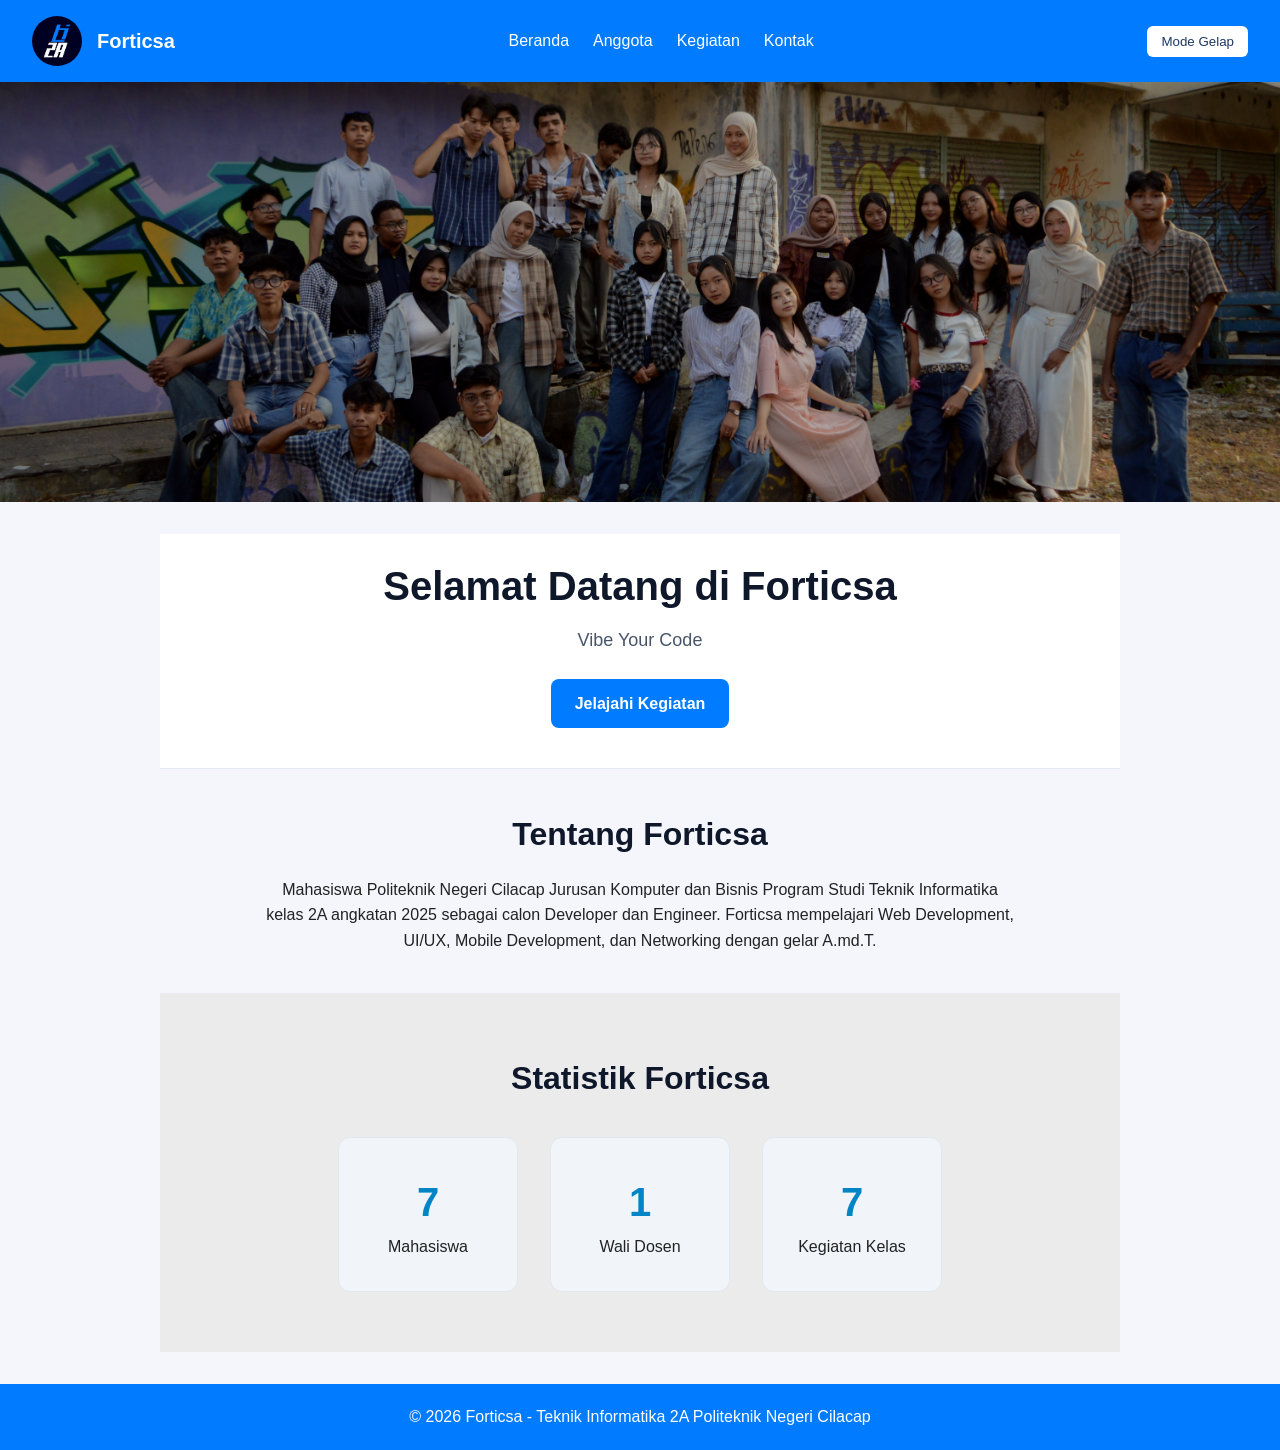
<file: index.html>
<!doctype html>
<html lang="id">
    <head>
        <meta charset="UTF-8" />
        <meta name="viewport" content="width=device-width, initial-scale=1.0" />
        <title>Beranda | Forticsa TI 2A</title>
        <link rel="stylesheet" href="css/style.css" />
    </head>
    <body>
        <!-- Navbar -->
        <header class="navbar">
            <div class="buat-logo">
                <img src="image/forticsa.jpg" alt="Logo Forticsa" class="logo">
                <span class="teks-logo">Forticsa</span>
            </div>
            <nav>
                <ul class="menu">
                    <li><a href="index.html">Beranda</a></li>
                    <li><a href="anggota.html">Anggota</a></li>
                    <li><a href="kegiatan.html">Kegiatan</a></li>
                    <li><a href="kontak.html">Kontak</a></li>
                </ul>
            </nav>
            <button id="tombol-tema" type="button">Mode Gelap</button>
        </header>

        <div class="foto">
            <img src="image/fotokls.jpg" alt="Foto forticsa" class="foto-header">
        </div>

        <!-- Konten Utama: Beranda -->
        <main>
            <!-- Area kerja Mas Igo-->

            <!-- Jargon dan Sambutan ala forticsa -->
            <header class="sambutan">
                <div class="jargon">
                    <h1>Selamat Datang di Forticsa</h1>
                    <p>Vibe Your Code</p>
                    <a href="kegiatan.html" class="jelajahi-kegiatan">Jelajahi
                        Kegiatan</a>
                </div>
            </header>

            <!-- Tentang Forticsa -->
            <section class="tentang">
                <h2>Tentang Forticsa</h2>
                <p>Mahasiswa Politeknik Negeri Cilacap Jurusan Komputer dan
                    Bisnis Program Studi Teknik Informatika kelas 2A angkatan
                    2025 sebagai calon Developer dan Engineer. Forticsa
                    mempelajari Web Development, UI/UX, Mobile Development, dan
                    Networking dengan gelar A.md.T.</p>
            </section>

            <!-- Statistik singkat -->
            <section class="statistik">
                <h2>Statistik Forticsa</h2>
                <div class="statistik-flex">
                    <div class="statistik-card">
                        <h3>29</h3>
                        <p>Mahasiswa</p>
                    </div>

                    <div class="statistik-card">
                        <h3>1</h3>
                        <p>Wali Dosen</p>
                    </div>

                    <div class="statistik-card">
                        <h3>10+</h3>
                        <p>Kegiatan Kelas</p>
                    </div>
                </div>
            </section>
        </main>

        <!-- Footer -->
        <footer>
            <p>&copy; 2026 Forticsa - Teknik Informatika 2A Politeknik Negeri
                Cilacap</p>
        </footer>
        <script src="js/script.js"></script>
    </body>
</html>
</file>
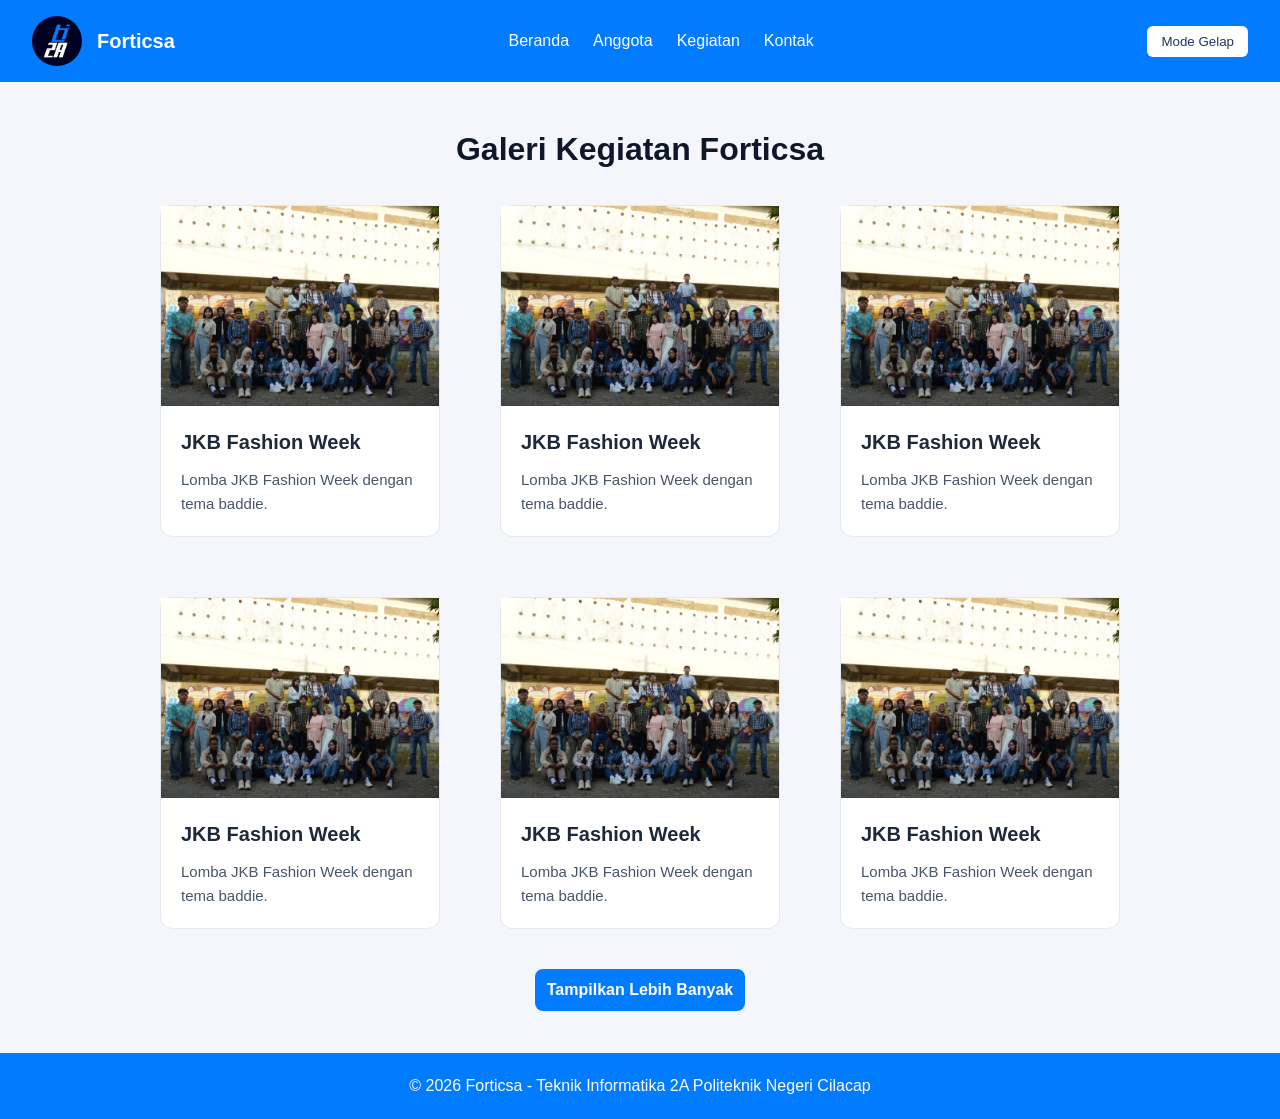
<file: kegiatan.html>
<!doctype html>
<html lang="id">
<head>
    <meta charset="UTF-8" />
    <meta name="viewport" content="width=device-width, initial-scale=1.0" />
    <title>Kegiatan | Forticsa TI 2A</title>
    <link rel="stylesheet" href="css/style.css" />
</head>
<body>
   <!-- Navbar -->
        <header class="navbar">
            <div class="buat-logo">
                <img src="image/forticsa.jpg" alt="Logo Forticsa" class="logo">
                <span class="teks-logo">Forticsa</span>
            </div>
            <nav>
                <ul class="menu">
                    <li><a href="index.html">Beranda</a></li>
                    <li><a href="anggota.html">Anggota</a></li>
                    <li><a href="kegiatan.html">Kegiatan</a></li>
                    <li><a href="kontak.html">Kontak</a></li>
                </ul>
            </nav>
            <button id="tombol-tema" type="button">Mode Gelap</button>
        </header>

    <!-- Konten Utama: Kegiatan -->
    <main>
        <!-- Area kerja Mas Igo-->

        <section class="kegiatan">
            <h2 class="judul-kegiatan">Galeri Kegiatan Forticsa</h2>

            
            <div class="grid-kegiatan" id="grid-kegiatan">
                <!-- Kegiatan 1 -->
                <div class="card-kegiatan">
                    <img src="image/fashionWeek.jpg" alt="Fashion Week">
                    <div class="card-isi">
                        <h3>JKB Fashion Week</h3>
                        <p>Lomba JKB Fashion Week dengan tema baddie.</p>
                    </div>
                </div>
                
                <!-- Kegiatan 2 -->
                <div class="card-kegiatan">
                    <img src="image/fashionWeek.jpg" alt="Fashion Week">
                    <div class="card-isi">
                        <h3>JKB Fashion Week</h3>
                        <p>Lomba JKB Fashion Week dengan tema baddie.</p>
                    </div>
                </div>
                
                <!-- Kegiatan 3 -->
                <div class="card-kegiatan">
                    <img src="image/fashionWeek.jpg" alt="Fashion Week">
                    <div class="card-isi">
                        <h3>JKB Fashion Week</h3>
                        <p>Lomba JKB Fashion Week dengan tema baddie.</p>
                    </div>
                </div>
                
                <!-- Kegiatan 4 -->
                <div class="card-kegiatan">
                    <img src="image/fashionWeek.jpg" alt="Fashion Week">
                    <div class="card-isi">
                        <h3>JKB Fashion Week</h3>
                        <p>Lomba JKB Fashion Week dengan tema baddie.</p>
                    </div>
                </div>
                
                <!-- Kegiatan 5 -->
                <div class="card-kegiatan">
                    <img src="image/fashionWeek.jpg" alt="Fashion Week">
                    <div class="card-isi">
                        <h3>JKB Fashion Week</h3>
                        <p>Lomba JKB Fashion Week dengan tema baddie.</p>
                    </div>
                </div>
                
                <!-- Kegiatan 6 -->
                <div class="card-kegiatan">
                    <img src="image/fashionWeek.jpg" alt="Fashion Week">
                    <div class="card-isi">
                        <h3>JKB Fashion Week</h3>
                        <p>Lomba JKB Fashion Week dengan tema baddie.</p>
                    </div>
                </div>

                <!-- Kegiatan 7 -->
                <div class="card-kegiatan hidden">
                    <img src="image/makrab.jpeg" alt="Fashion Week">
                    <div class="card-isi">
                        <h3>Makrab TI</h3>
                        <p>Malam keakraban Teknik Informatika 2025 di Gedung Putih Baturraden.</p>
                    </div>
                </div>

                <!-- Kegiatan 8 -->
                <div class="card-kegiatan hidden">
                    <img src="image/makrab.jpeg" alt="Fashion Week">
                    <div class="card-isi">
                        <h3>Makrab TI</h3>
                        <p>Malam keakraban Teknik Informatika 2025 di Gedung Putih Baturraden.</p>
                    </div>
                </div>

                <!-- Kegiatan 9 -->
                <div class="card-kegiatan hidden">
                    <img src="image/makrab.jpeg" alt="Fashion Week">
                    <div class="card-isi">
                        <h3>Makrab TI</h3>
                        <p>Malam keakraban Teknik Informatika 2025 di Gedung Putih Baturraden.</p>
                    </div>
                </div>

                <!-- Kegiatan 10 -->
                <div class="card-kegiatan hidden">
                    <img src="image/makrab.jpeg" alt="Fashion Week">
                    <div class="card-isi">
                        <h3>Makrab TI</h3>
                        <p>Malam keakraban Teknik Informatika 2025 di Gedung Putih Baturraden.</p>
                    </div>
                </div>

                <!-- Kegiatan 11 -->
                <div class="card-kegiatan hidden">
                    <img src="image/makrab.jpeg" alt="Fashion Week">
                    <div class="card-isi">
                        <h3>Makrab TI</h3>
                        <p>Malam keakraban Teknik Informatika 2025 di Gedung Putih Baturraden.</p>
                    </div>
                </div>

                <!-- Kegiatan 12 -->
                <div class="card-kegiatan hidden">
                    <img src="image/makrab.jpeg" alt="Fashion Week">
                    <div class="card-isi">
                        <h3>Makrab TI</h3>
                        <p>Malam keakraban Teknik Informatika 2025 di Gedung Putih Baturraden.</p>
                    </div>
                </div>
            </div>

            <div class="tombol">
                <button  id="lebih-banyak" class="lebih-banyak">Tampilkan Lebih Banyak</button>
            </div>
        </section>
    </main>

    <!-- Footer -->
    <footer>
        <p>&copy; 2026 Forticsa - Teknik Informatika 2A Politeknik Negeri Cilacap</p>
    </footer>
    <script src="js/script.js"></script>
</body>
</html>
</file>
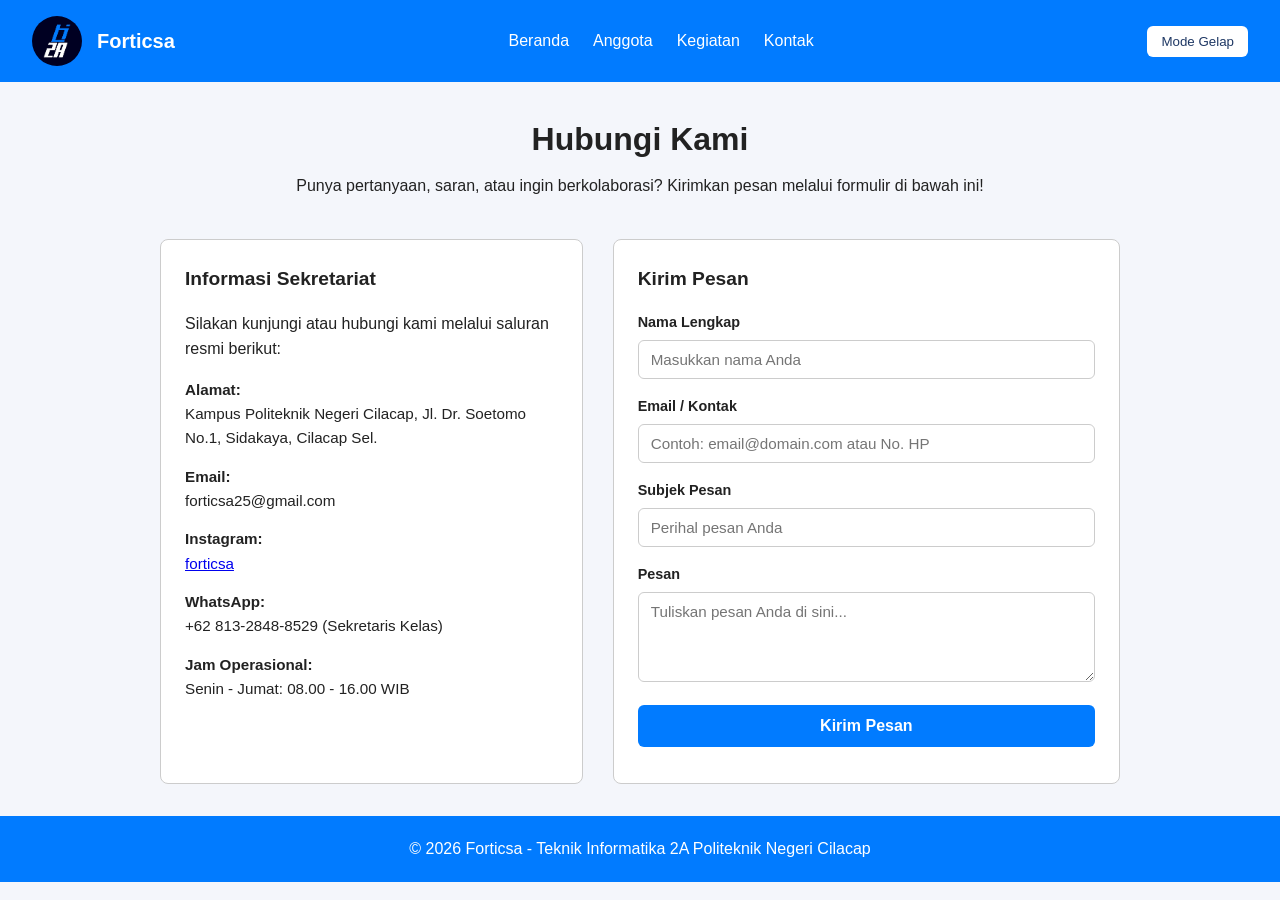
<file: kontak.html>
<!doctype html>
<html lang="id">
<head>
    <meta charset="UTF-8" />
    <meta name="viewport" content="width=device-width, initial-scale=1.0" />
    <title>Kontak | Forticsa TI 2A</title>
    <link rel="stylesheet" href="css/style.css" />
</head>
<body>
    <!-- Navbar -->
    <header class="navbar">
        <div class="buat-logo">
                <img src="image/forticsa.jpg" alt="Logo Forticsa" class="logo">
                <span class="teks-logo">Forticsa</span>
            </div>
        <nav>
            <ul class="menu">
                <li><a href="index.html">Beranda</a></li>
                <li><a href="anggota.html">Anggota</a></li>
                <li><a href="kegiatan.html">Kegiatan</a></li>
                <li><a href="kontak.html">Kontak</a></li>
            </ul>
        </nav>
        <button id="tombol-tema" type="button">Mode Gelap</button>
    </header>

    <!-- Konten Utama: Kontak -->
    <main>
        <section class="kontak-container">
            <div class="kontak-header">
                <h2>Hubungi Kami</h2>
                <p>Punya pertanyaan, saran, atau ingin berkolaborasi? Kirimkan pesan melalui formulir di bawah ini!</p>
            </div>

            <div class="kontak-wrapper">
                <!-- Informasi Kontak -->
                <div class="kontak-info">
                    <h3>Informasi Sekretariat</h3>
                    <p>Silakan kunjungi atau hubungi kami melalui saluran resmi berikut:</p>
                    
                    <ul class="info-list">
                        <li>
                            <strong>Alamat:</strong><br>
                            Kampus Politeknik Negeri Cilacap, Jl. Dr. Soetomo No.1, Sidakaya, Cilacap Sel.
                        </li>
                        <li>
                            <strong>Email:</strong><br>
                            forticsa25@gmail.com
                        </li>
                        <li>
                            <strong>Instagram:</strong><br>
                            <a href="https://www.instagram.com/forticsa_?rpxt=MXU5aG93eHl4b3VjMg==">forticsa</a>
                        </li>
                        <li>
                            <strong>WhatsApp:</strong><br>
                            +62 813-2848-8529 (Sekretaris Kelas)
                        </li>
                        <li>
                            <strong>Jam Operasional:</strong><br>
                            Senin - Jumat: 08.00 - 16.00 WIB
                        </li>
                    </ul>
                </div>

                <!-- Formulir Pesan -->
                <form id="form-kontak" class="kontak-form">
                    <h3>Kirim Pesan</h3>
                    
                    <div class="form-group">
                        <label for="nama">Nama Lengkap</label>
                        <input type="text" id="nama" name="nama" placeholder="Masukkan nama Anda" required />
                    </div>

                    <div class="form-group">
                        <label for="email">Email / Kontak</label>
                        <input type="text" id="email" name="email" placeholder="Contoh: email@domain.com atau No. HP" required />
                    </div>

                    <div class="form-group">
                        <label for="subjek">Subjek Pesan</label>
                        <input type="text" id="subjek" name="subjek" placeholder="Perihal pesan Anda" required />
                    </div>

                    <div class="form-group">
                        <label for="pesan">Pesan</label>
                        <textarea id="pesan" name="pesan" rows="4" placeholder="Tuliskan pesan Anda di sini..." required></textarea>
                    </div>

                    <button type="submit" id="tombol-kirim" class="btn-kirim">Kirim Pesan</button>
                    <p id="notifikasi-form" class="notifikasi"></p>
                </form>
            </div>
        </section>
    </main>

    <!-- Footer -->
    <footer>
        <p>&copy; 2026 Forticsa - Teknik Informatika 2A Politeknik Negeri Cilacap</p>
    </footer>
    <script src="js/script.js"></script>
</body>
</html>
</file>
<file: css/style.css>
/* ===== BAGIAN UMUM (Dikelola PM) ===== */
* {
  margin: 0;
  padding: 0;
  box-sizing: border-box;
}
body {
    font-family: Arial, sans-serif;
    color: #222;
    background-color: #f4f6fb;
    line-height: 1.6;
    min-height: 100vh;

}
.navbar {
  display: flex;
  justify-content: space-between;
  align-items: center;
  flex-wrap: wrap;
  gap: 12px;
  padding: 16px 32px;
  background-color: #017bff;
  color: white;
}

.buat-logo {
  display: flex;
  align-items: center;
  gap: 15px;
}

.logo {
  width: 50px;
  border-radius: 50%;
  object-fit: cover;
}

.teks-logo {
  font-size: 20px;
  font-weight: bold;
  color: white;
}

.menu {
  display: flex;
  gap: 24px;
  list-style: none;
}
.menu a {
  color: white;
  text-decoration: none;
}
.menu a:hover {
  text-decoration: underline;
}

.menu { display: flex; gap: 24px; list-style: none; }
.menu a { color: white; text-decoration: none; }
.menu a:hover { text-decoration: underline; }

#tombol-tema {
  padding: 8px 14px;
  border: none;
  border-radius: 6px;
  background-color: white;
  color: #1f3864;
  cursor: pointer;
}
main {
  max-width: 1000px;
  margin: 0 auto;
  padding: 32px 20px;
  min-height: 60vh;
}

main { max-width: 1000px; margin: 0 auto; padding: 32px 20px; min-height: 60vh; flex: 1;}

.grid-card {
  display: grid;
  grid-template-columns: repeat(auto-fit, minmax(240px, 1fr));
  gap: 20px;
  margin-top: 20px;
}
.card {
  background-color: white;
  border: 1px solid #ccc;
  border-radius: 8px;
  padding: 20px;
}
footer {
  padding: 20px 32px;
  text-align: center;
  background-color: #017bff;
  color: white;
}
body.gelap {
  background-color: #121826;
  color: #e8e8e8;
}
body.gelap .card {
  background-color: #1c2538;
  border-color: #33415c;
}

@media (max-width: 600px) {
  .navbar {
    flex-direction: column;
  }
  .menu {
    gap: 14px;
  }
}

/* ==== Area Kerja Mas Igo (Beranda dan Kegiatan) dibawah ini ==== */
.sambutan {
  text-align: center;
  padding: 20px 20px 40px 20px;
  background-color: #ffffff;
  border-bottom: 1px solid #e2e8f0;
}

/* Foto Penuh */
.foto {
  width: 100%;
  max-height: 420px;
  overflow: hidden;
}

.foto-header {
  width: 100%;
  height: 100%;
  object-fit: cover;
  display: block;
  filter: brightness(0.7) contrast(1.1); /*Bikin foto sedikit agak gelap biar teks jelas*/
}

.jargon {
  position: relative;
  z-index: 2;
  color: #ffffff;
  padding: 0 16px;
}

.jargon h1 {
  font-size: 40px;
  color: #0f172a;
  margin-bottom: 8px;
  font-weight: bold;
}

.jargon p {
  font-size: 18px;
  color: #475569;
  font-family: "Segoe UI", Tahoma, Geneva, Verdana, sans-serif;
  margin-bottom: 24px;
}

.jelajahi-kegiatan {
  display: inline-block;
  background-color: #017bff;
  color: #ffffff;
  padding: 12px 24px;
  border-radius: 8px;
  font-weight: 600;
  text-decoration: none;
  transition: background-color 0.3s;
}

.jelajahi-kegiatan:hover {
  background-color: #2674c6;
}

/* TENTANG */
.tentang {
  max-width: 800px;
  margin: 40px auto;
  padding: 0 24px;
  text-align: center;
}

.tentang h2,
.statistik h2 {
  font-size: 32px;
  margin-bottom: 16px;
  color: #0f172a;
}

.statistik {
  background-color: #ebebeb;
  padding: 60px 24px;
  text-align: center;
}

.statistik-flex {
  display: flex;
  justify-content: center;
  gap: 32px;
  margin-top: 32px;
  flex-wrap: wrap;
}

.statistik-card {
  background: #f1f5f9;
  border: 1px solid #e2e8f0;
  border-radius: 12px;
  padding: 32px;
  min-width: 180px;
}

.statistik-card h3 {
  font-size: 40px;
  color: #0284c7;
}

/* Dark Mde */
body.gelap .sambutan {
  background-color: #1c2538;
  border-color: #33415c;
}

body.gelap .jargon h1,
body.gelap .tentang h2,
body.gelap .statistik h2 {
  color: #ffffff;
}

body.gelap .jargon p {
  color: #cbd5e1;
}

body.gelap .statistik {
  background-color: #1c2538;
}

body.gelap .statistik-card {
  background-color: #121826;
  border-color: #33415c;
  color: #e8e8e8;
}

body.gelap .statistik-card h3 {
  color: #38bdf8;
}

/* KEGIATANN */
.kegiatan {
  padding: 10px 0;
}

.judul-kegiatan {
  text-align: center;
  font-size: 32px;
  margin-bottom: 30px;
  color: #0f172a;
}

/* grid layout responsive */
.grid-kegiatan {
  display: grid;
  grid-template-columns: repeat(auto-fit, minmax(280px, 1fr));
  gap: 60px;
}

/* Card */
.card-kegiatan {
  background-color: white;
  border: 1px solid #e2e8f0;
  border-radius: 12px;
  /* overflow: hidden; */
  display: flex;
  flex-direction: column;
  transition: transform 0.3s ease, box-shadow 0.3s ease;
}

.card-kegiatan:hover {
  transform: translateY(-8px);
  box-shadow: 0 10px 20px rgb(0, 0, 0, 0.1);
}

.card-kegiatan img {
  width: 100%;
  height: 200px;
  object-fit: cover; /*biar g gepeng*/
}

.card-isi {
  padding: 20px;
  flex-grow: 1; /*tinggi sm rata*/
}

.card-isi h3 {
  font-size: 20px;
  color: #1e293b;
  margin-bottom: 10px;
}

.card-isi p {
  color: #475569;
  font-size: 15px;
}

/* menyembunyikan elemen */
.hidden {
  display: none !important;
}

/* tombol lebih banyak */
.tombol {
  text-align: center;
  margin-top: 40px;
}

.lebih-banyak {
  background-color: #017bff;
  color: white;
  padding: 12px;
  border: none;
  border-radius: 8px;
  font-size: 16px;
  font-weight: bold;
  cursor: pointer;
  transform: background-color 0.3s;
}

.lebih-banyak:hover {
  background-color: #0056b3;
}

/* dark mod */
body.gelap .judul-kegiatan {
  color: #ffffff;
}

body.gelap .card-kegiatan{
  background-color: #1c2538;
  border-color: #33415c;
}

body.gelp .card-isi h3 {
  color: #e2e8f0;
}

body.gelap .card-isi p {
  color: #cbd5e1;
}

body.gelap .card-kegiatan:hover {
  box-shadow: 0 10px 20px rgba(0, 0, 0, 0.4);
}

/* ==== Area Kerja Mba Lia (Anggota) dibawah ini ==== */
.halaman-anggota { padding: 24px 5%; }
.anggota-header { text-align: center; margin-bottom: 24px; }
.anggota-header input {
    margin-top: 12px; padding: 10px 14px; width: min(100%, 360px);
    border: 1px solid #aaa; border-radius: 10px; font-size: 1rem;
}

.grid-anggota {
    display: grid;
    grid-template-columns: repeat(auto-fill, minmax(170px, 1fr));
    gap: 18px;
}
.kartu-anggota {
    display: flex; flex-direction: column; align-items: center; gap: 8px;
    padding: 16px; border: 1px solid #ccc; border-radius: 12px;
    background: inherit; color: inherit; font: inherit; cursor: pointer;
    transition: transform .2s, box-shadow .2s;
}
.kartu-anggota:hover, .kartu-anggota:focus-visible {
    transform: translateY(-4px); box-shadow: 0 6px 16px rgba(0,0,0,.2);
}
.kartu-anggota img {
    width: 110px; height: 110px; object-fit: cover; border-radius: 50%;
    background: #ddd;
}
.kartu-anggota strong { text-align: center; }
.kartu-anggota span { font-size: .85rem; opacity: .75; }
.anggota-kosong { text-align: center; }

.modal {
    position: fixed; inset: 0; background: rgba(0,0,0,.6);
    display: flex; align-items: center; justify-content: center;
    padding: 16px; z-index: 1000;
}
.modal[hidden] { display: none; }
.modal-isi {
    position: relative; width: min(100%, 420px); max-height: 90vh; overflow-y: auto;
    padding: 24px; border-radius: 14px; text-align: center;
    background: #fff; color: #222;
}
body.dark .modal-isi, body.dark-mode .modal-isi { background: #222; color: #eee; }
.modal-tutup {
    position: absolute; top: 8px; right: 12px; border: 0; background: none;
    font-size: 1.8rem; cursor: pointer; color: inherit;
}
.modal-foto {
    width: 150px; height: 150px; object-fit: cover; border-radius: 50%;
    margin-bottom: 10px; background: #ddd;
}
.modal-jabatan { opacity: .75; margin-bottom: 12px; }
.modal-detail {
    display: grid; grid-template-columns: auto 1fr; gap: 6px 12px;
    text-align: left; margin: 12px 0;
}
.modal-detail dt { font-weight: bold; }
.modal-bio { font-size: .95rem; }

/* ==== Area Kerja Mas Rizky (Kontak) dibwah ini ==== */
.kontak-container {
  display: flex;
  flex-direction: column;
  gap: 30px;
}

.kontak-header {
  text-align: center;
  margin-bottom: 10px;
}

.kontak-header h2 {
  font-size: 2rem;
  margin-bottom: 8px;
}

.kontak-wrapper {
  display: grid;
  grid-template-columns: 1fr 1.2fr;
  gap: 30px;
}

@media (max-width: 768px) {
  .kontak-wrapper {
    grid-template-columns: 1fr;
  }
}

.kontak-info,
.kontak-form {
  background-color: white;
  border: 1px solid #ccc;
  border-radius: 8px;
  padding: 24px;
}

.kontak-info h3,
.kontak-form h3 {
  margin-bottom: 16px;
  font-size: 1.2rem;
}

.info-list {
  list-style: none;
  margin-top: 16px;
}

.info-list li {
  margin-bottom: 14px;
  font-size: 0.95rem;
}

/* Form Styling */
.form-group {
  margin-bottom: 16px;
}

.form-group label {
  display: block;
  margin-bottom: 6px;
  font-size: 0.9rem;
  font-weight: bold;
}

.form-group input,
.form-group textarea {
  width: 100%;
  padding: 10px 12px;
  border: 1px solid #ccc;
  border-radius: 6px;
  font-size: 0.95rem;
  font-family: Arial, sans-serif;
  background-color: #fff;
  color: #222;
}

.form-group input:focus,
.form-group textarea:focus {
  outline: none;
  border-color: #1f3864;
}

.btn-kirim {
  width: 100%;
  padding: 12px;
  background-color: #017bff;
  color: white;
  border: none;
  border-radius: 6px;
  font-size: 1rem;
  font-weight: bold;
  cursor: pointer;
  transition: background-color 0.2s;
}

.btn-kirim:hover {
  background-color: #0664c8;
}

.notifikasi {
  margin-top: 12px;
  text-align: center;
  font-size: 0.9rem;
  font-weight: bold;
}

.notifikasi.sukses {
  color: #2e7d32;
}

/* Penyesuaian Mode Gelap untuk Kontak */
body.gelap .kontak-info,
body.gelap .kontak-form {
  background-color: #1c2538;
  border-color: #33415c;
  color: #e8e8e8;
}

body.gelap .form-group input,
body.gelap .form-group textarea {
  background-color: #121826;
  border-color: #33415c;
  color: #e8e8e8;
}

body.gelap .btn-kirim {
  background-color: #33415c;
}

body.gelap .btn-kirim:hover {
  background-color: #475569;
}

body.gelap .notifikasi.sukses {
  color: #4ade80;
}
</file>
